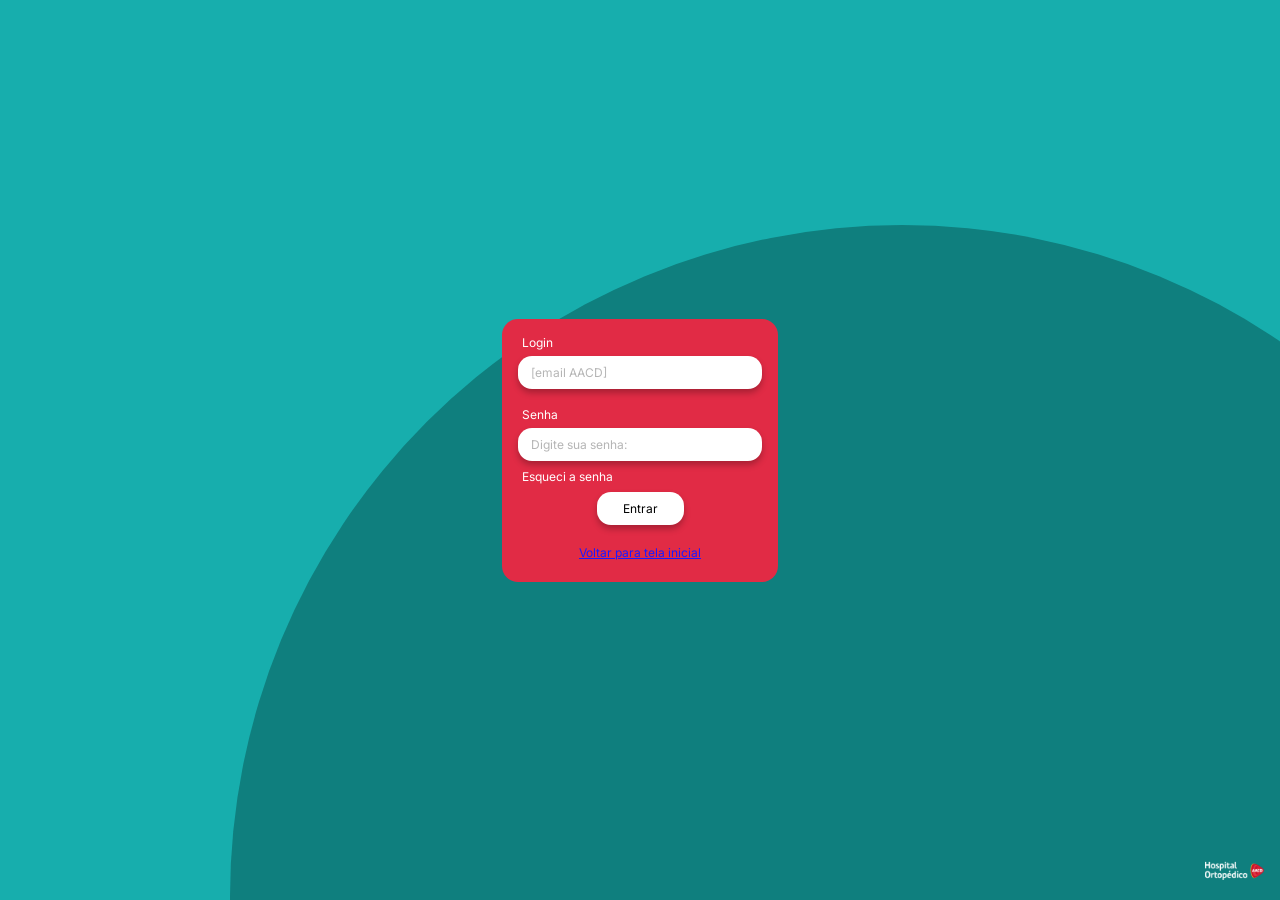
<file: LOGIN_FUNCIONARIOS/login_funcionarios.html>
<!DOCTYPE html>
<html lang="pt-BR">
<head>
    <meta charset="UTF-8">
    <meta name="viewport" content="width=device-width, initial-scale=1.0">
    <title>AACD - Login Funcionário</title>
    <link rel="preconnect" href="https://fonts.googleapis.com">
    <link rel="preconnect" href="https://fonts.gstatic.com" crossorigin>
    <link href="https://fonts.googleapis.com/css2?family=Inter:wght@400;500;600;700&display=swap" rel="stylesheet">
    <link rel="stylesheet" href="login.css">
</head>
<body>
    <main class="tela-login">
        <form class="card-form" action="#" method="post">
            <label for="email" class="card-form__label">Login</label>
            <input type="email" id="email" name="email" class="card-form__input"
                placeholder="[email AACD]" required>

            <label for="senha" class="card-form__label">Senha</label>
            <input type="password" id="senha" name="senha" class="card-form__input"
                placeholder="Digite sua senha:" required>

            <a href="/TELA_ESQUECI_SENHA/tela_esqueci_senha_funcionario.html" class="card-form__esqueci">Esqueci a senha</a>

            <button type="submit" class="card-form__botao">Entrar</button>

            <a href="/TELA_INICIAL/Tela.html" class="card-form__voltar">Voltar para tela inicial</a>
        </form>

        <div class="marca">
            <span class="marca__texto"></span>
            <img src="img/logo-aacd2.png" alt="AACD" class="marca__logo">
        </div>
    </main>
    <script src="login_funcionario.js"></script>
</body>
</html>
</file>
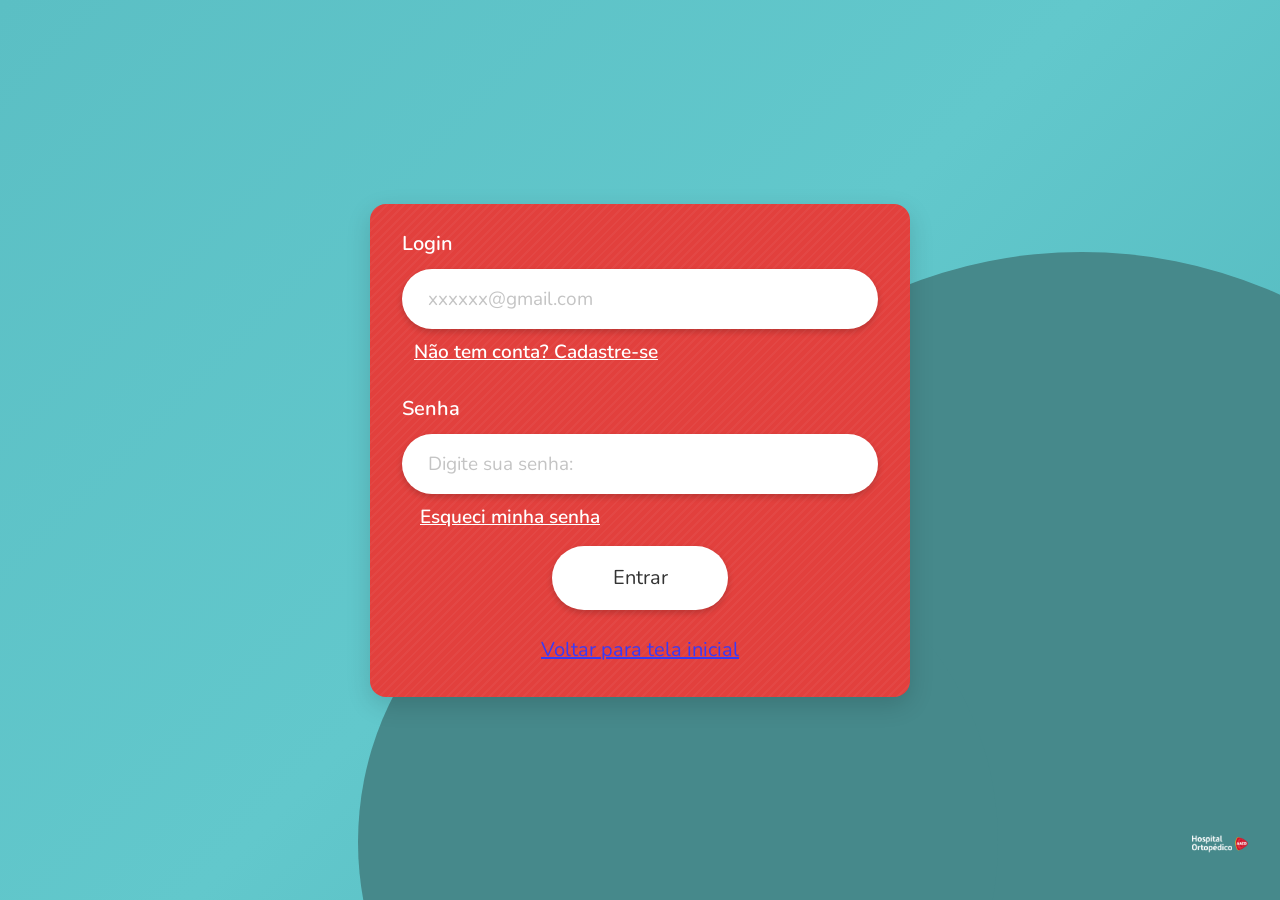
<file: LOGIN_VOLUNTARIOS/login_voluntarios.html>
<!DOCTYPE html>
<html lang="pt-BR">
<head>
  <meta charset="UTF-8">
  <meta name="viewport" content="width=device-width, initial-scale=1.0">
  <title>Login Voluntário - AACD</title>
  <link rel="preconnect" href="https://fonts.googleapis.com">
  <link rel="preconnect" href="https://fonts.gstatic.com" crossorigin>
  <link href="https://fonts.googleapis.com/css2?family=Nunito:wght@400;600;800&display=swap" rel="stylesheet">
  <link rel="stylesheet" href="voluntarios.css">
</head>
<body>
  <main class="tela">
    <!-- Formas de fundo (nuvem escura) -->
    <div class="forma forma-direita"></div>
    <div class="forma forma-esquerda"></div>

    <!-- Card de login -->
    <form class="card-login" id="formLogin" action="#" method="post" novalidate>
      <label for="email">Login</label>
      <input type="email" id="email" name="email" placeholder="xxxxxx@gmail.com" autocomplete="email">
      <span class="erro" id="erroEmail"></span>
      <a href="../TELA CADASTRO/tela-cadastro.html" class="link-branco">Não tem conta? Cadastre-se</a>

      <label for="senha">Senha</label>
      <input type="password" id="senha" name="senha" placeholder="Digite sua senha:" autocomplete="current-password">
      <span class="erro" id="erroSenha"></span>
      <a href="../TELA_ESQUECI_SENHA/tela_esqueci_senha_voluntarios.html" class="link-branco esqueci">Esqueci minha senha</a>

      <button type="submit" class="btn-entrar">Entrar</button>

      <a href="../TELA_INICIAL/Tela.html" class="voltar">Voltar para tela inicial</a>
    </form>

    <!-- Logo no canto inferior direito -->
    <div class="logo">
      <!-- Exporte o logo do Figma e salve como img/logo-aacd2.png -->
      <img src="img/logo-aacd2.png" alt="Hospital Ortopédico AACD" class="logo-img">
    </div>
  </main>

  <script src="login_voluntario.js"></script>
</body>
</html>
</file>
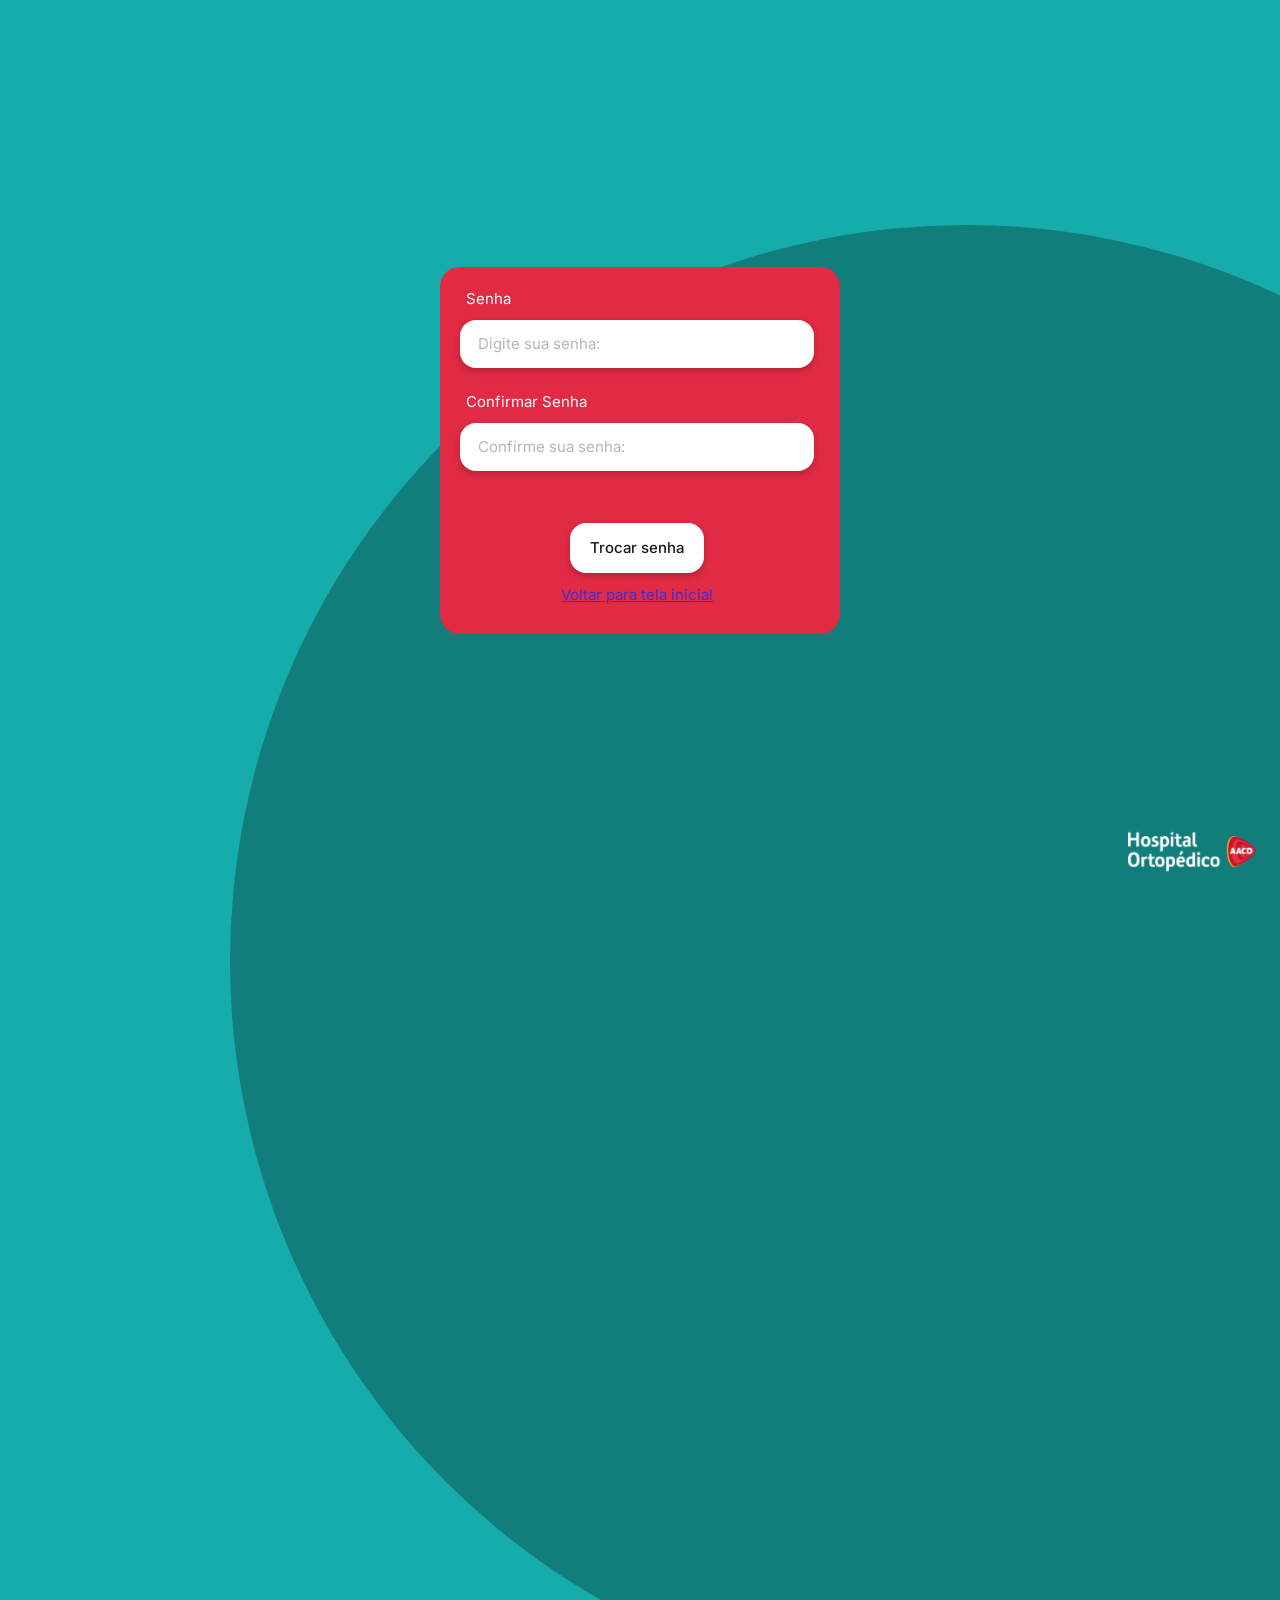
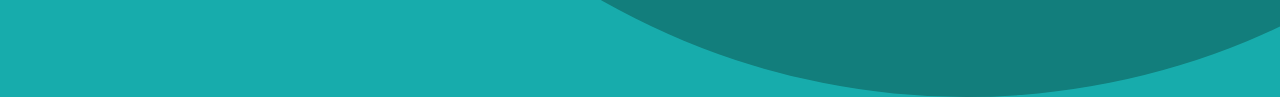
<file: MUDANÇA_SENHA/tela_mudar_senha.html>
<!DOCTYPE html>
<html lang="pt-BR">
<head>
    <meta charset="UTF-8">
    <meta name="viewport" content="width=device-width, initial-scale=1.0">
    <title>Mudança de Senha</title>
    <link rel="preconnect" href="https://fonts.googleapis.com">
    <link rel="preconnect" href="https://fonts.gstatic.com" crossorigin>
    <link href="https://fonts.googleapis.com/css2?family=Inter:wght@400;500;600&display=swap" rel="stylesheet">
    <link rel="stylesheet" href="mudar_senha.css">
</head>
<body>
    <div class="circulo-fundo" aria-hidden="true"></div>

    <main class="card">
        <form class="form" action="#" method="post">
            <div class="campo">
                <label for="senha" class="label">Senha</label>
                <input
                    type="password"
                    id="senha"
                    name="senha"
                    class="input"
                    placeholder="Digite sua senha:"
                    required>
            </div>

            <div class="campo">
                <label for="confirmar-senha" class="label">Confirmar Senha</label>
                <input
                    type="password"
                    id="confirmar-senha"
                    name="confirmar-senha"
                    class="input"
                    placeholder="Confirme sua senha:"
                required>
            </div>

            <button type="submit" class="btn-trocar">Trocar senha</button>

            <a href="/TELA_INICIAL/Tela.html" class="link-voltar">Voltar para tela inicial</a>
        </form>
    </main>

    <!-- Substitua logo.png pelo arquivo do logo do hospital -->
    <img src="img/logo-aacd2.png" alt="Hospital Ortopédico" class="logo">
</body>
</html>
</file>
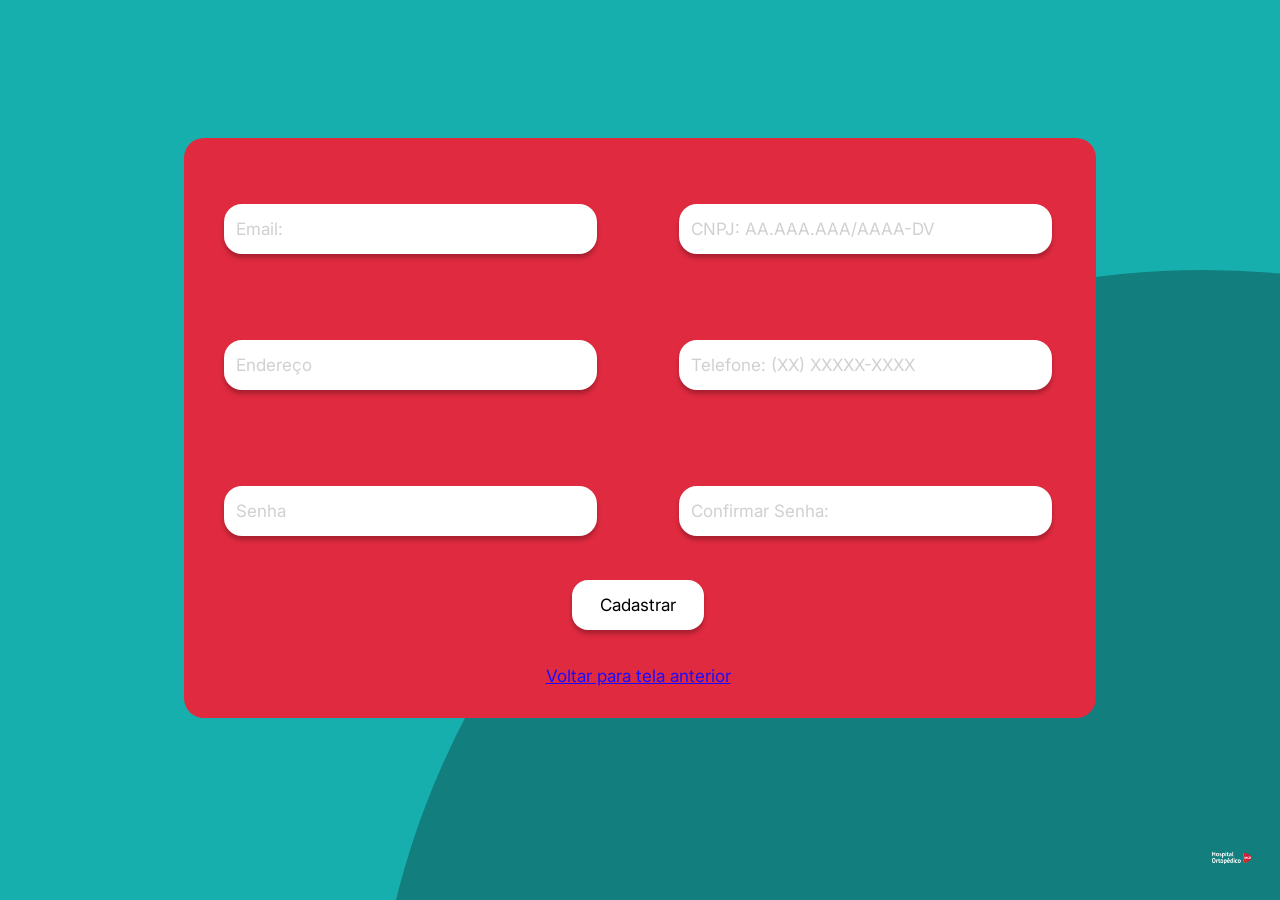
<file: TELA CADASTRO/tela-cadastro.html>
<!DOCTYPE html>
<html lang="pt-BR">
<head>
  <meta charset="UTF-8">
  <meta name="viewport" content="width=device-width, initial-scale=1.0">
  <title>Cadastro Voluntário - AACD</title>
  <link rel="preconnect" href="https://fonts.googleapis.com">
  <link rel="preconnect" href="https://fonts.gstatic.com" crossorigin>
  <link href="https://fonts.googleapis.com/css2?family=Inter:wght@400;500&family=Nunito:wght@800&display=swap" rel="stylesheet">
  <link rel="stylesheet" href="cadastro.css">
</head>
<body>
  <main class="tela">
    <!-- Forma de fundo (círculo escuro) -->
    <div class="forma"></div>

    <!-- Card de cadastro -->
    <form class="card-cadastro" action="#" method="post">
      <div class="grade">
        <input type="email" name="email" placeholder="Email:" required>
        <input type="text" name="cnpj" placeholder="CNPJ: AA.AAA.AAA/AAAA-DV" maxlength="18">

        <input type="text" name="endereco" placeholder="Endereço">
        <input type="tel" name="telefone" placeholder="Telefone: (XX) XXXXX-XXXX" maxlength="15">

        <input type="password" name="senha" placeholder="Senha" required>
        <input type="password" name="confirmar_senha" placeholder="Confirmar Senha:" required>
      </div>

      <button type="submit" class="btn-cadastrar">Cadastrar</button>

      <a href="/LOGIN_VOLUNTARIOS/login_voluntarios.html" class="voltar">Voltar para tela anterior</a>
    </form>

    <!-- Logo no canto inferior direito -->
    <div class="logo">
      <span class="logo-texto"></span>
      <!-- Exporte o logo do Figma e salve como logo-aacd.png na mesma pasta -->
      <img src="img/logo-aacd2.png" alt="AACD" class="logo-img">
    </div>
  </main>
</body>
</html>
</file>
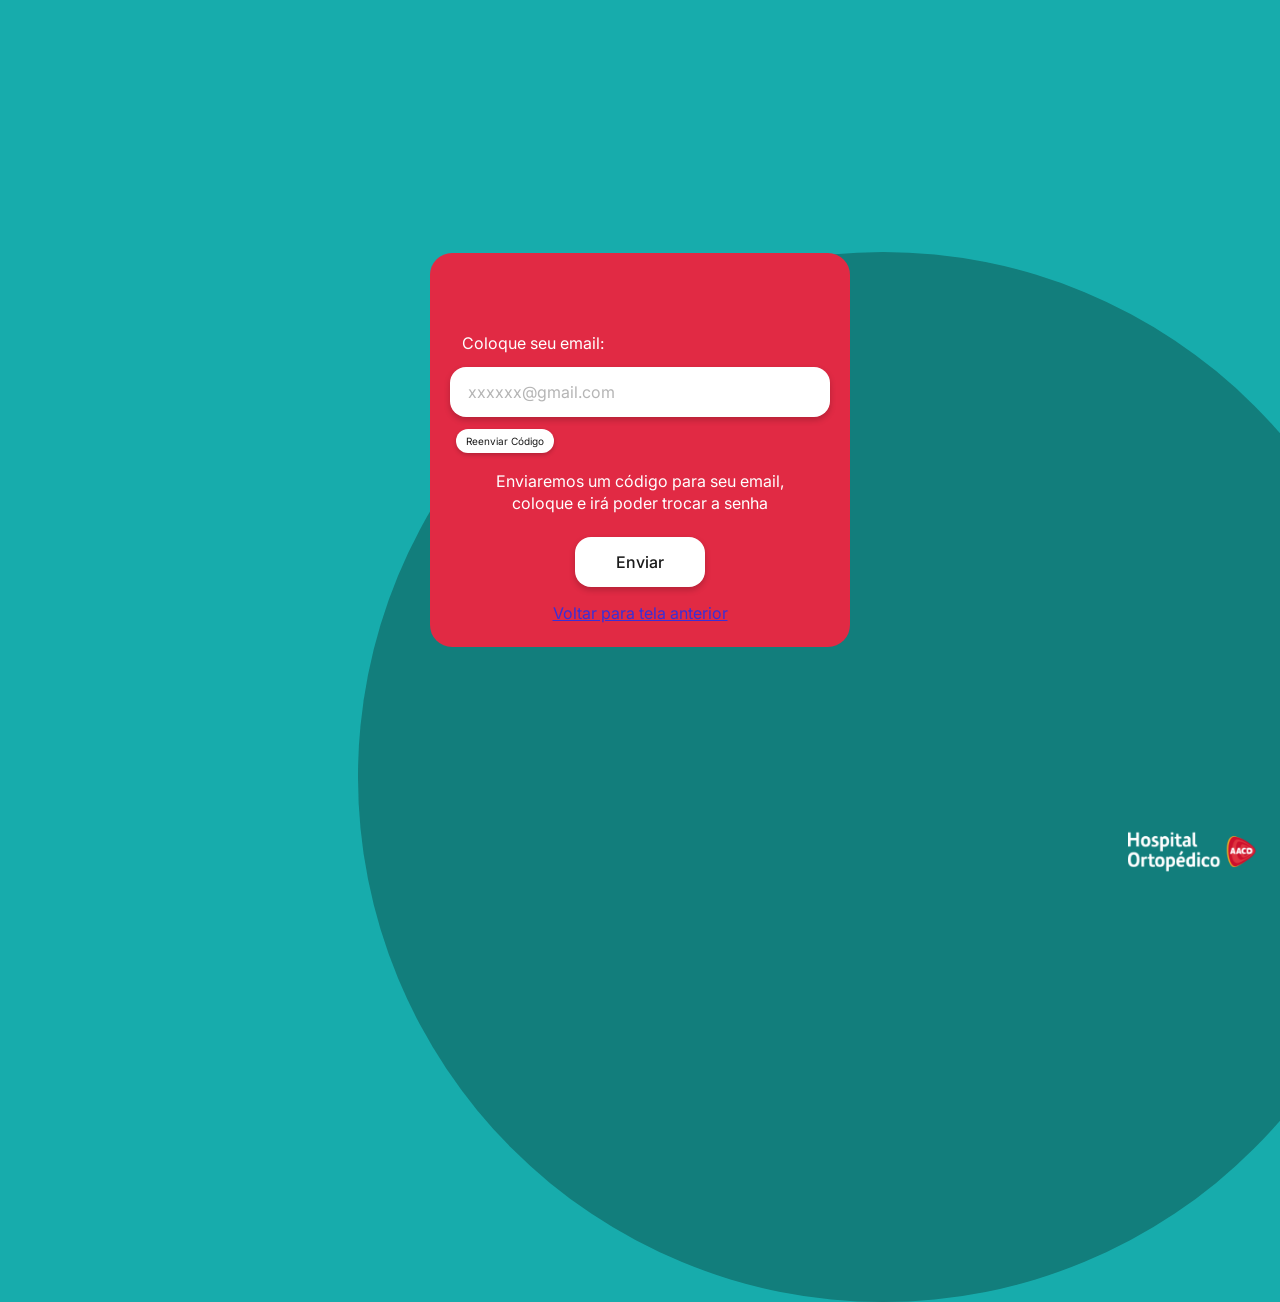
<file: TELA_ESQUECI_SENHA/tela_esqueci_senha_funcionario.html>
<!DOCTYPE html>
<html lang="pt-BR">
<head>
  <meta charset="UTF-8">
  <meta name="viewport" content="width=device-width, initial-scale=1.0">
  <title>Recuperar Senha - Voluntário</title>
  <link rel="preconnect" href="https://fonts.googleapis.com">
  <link rel="preconnect" href="https://fonts.gstatic.com" crossorigin>
  <link href="https://fonts.googleapis.com/css2?family=Inter:wght@400;500;600&display=swap" rel="stylesheet">
  <link rel="stylesheet" href="esqueci_senha.css">
</head>
<body>
  <div class="circulo-fundo" aria-hidden="true"></div>

  <main class="card">
    <form class="form" action="#" method="post">
      <label for="email" class="label">Coloque seu email:</label>
      <input
        type="email"
        id="email"
        name="email"
        class="input"
        placeholder="xxxxxx@gmail.com"
        required
      >

      <button type="button" class="btn-reenviar">Reenviar Código</button>

      <p class="mensagem">
        Enviaremos um código para seu email,<br>
        coloque e irá poder trocar a senha
      </p>

      <button type="submit" class="btn-enviar">Enviar</button>

      <a href="/LOGIN_FUNCIONARIOS/login_funcionarios.html" class="link-voltar">Voltar para tela anterior</a>
    </form>
  </main>

  <!-- Substitua logo.png pelo arquivo do logo do hospital -->
  <img src="img/logo-aacd2.png" alt="Hospital Ortopédico" class="logo">
</body>
</html>
</file>
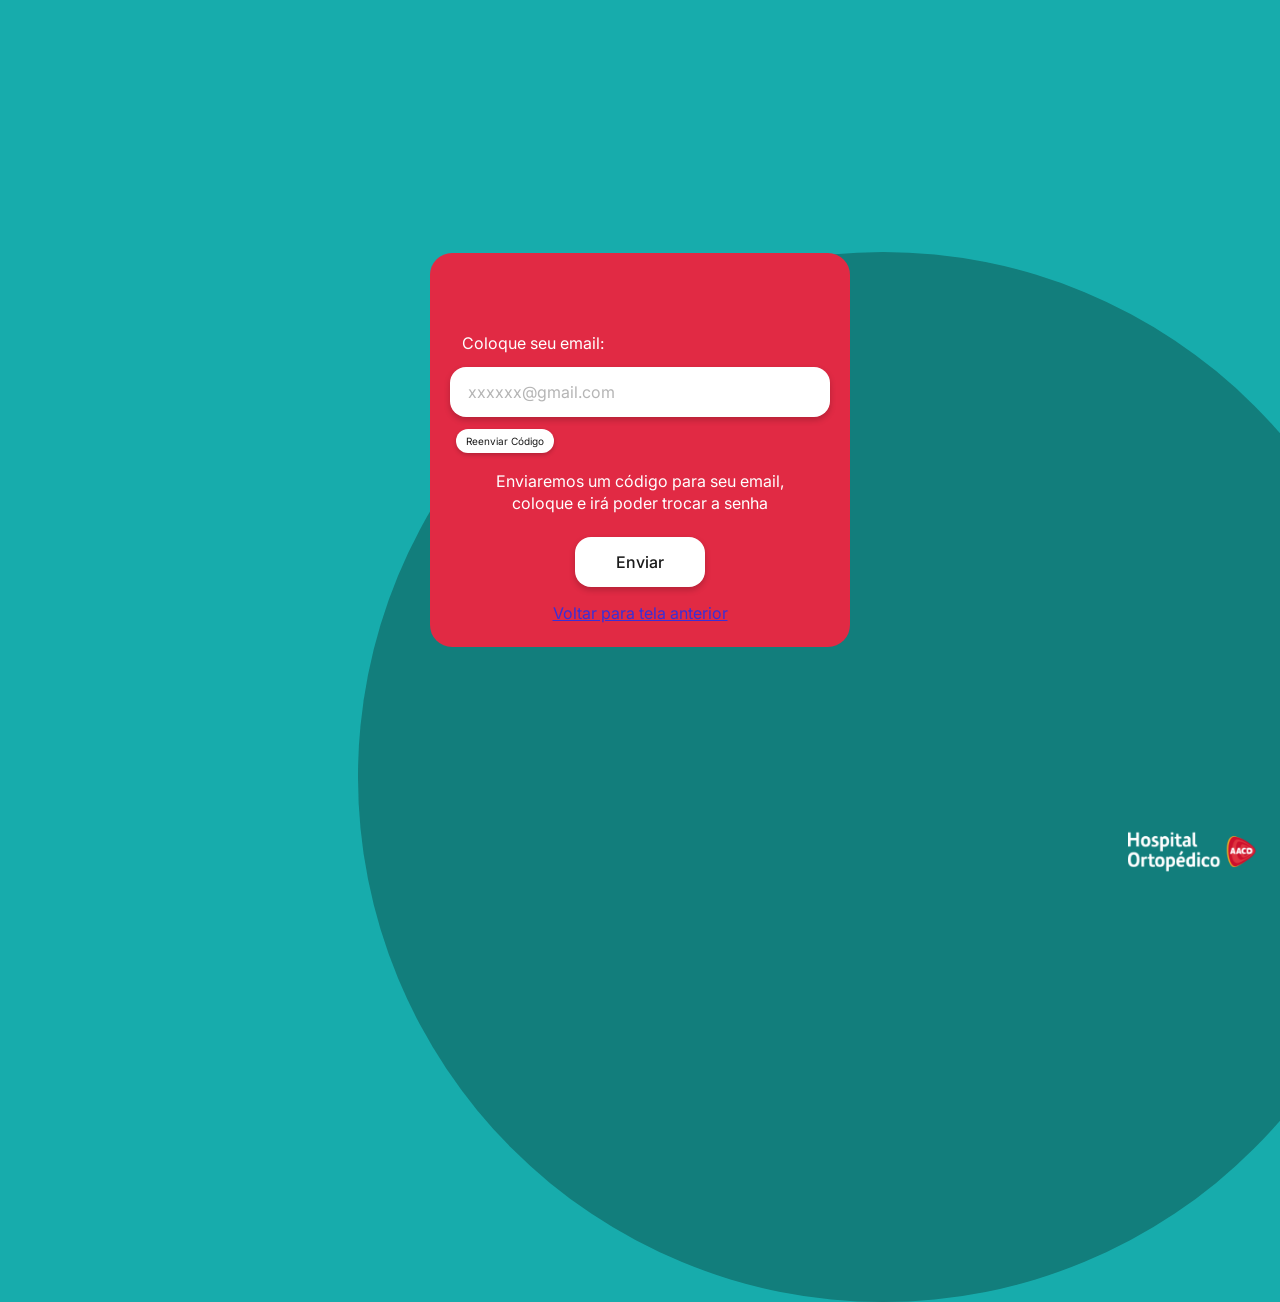
<file: TELA_ESQUECI_SENHA/tela_esqueci_senha_voluntarios.html>
<!DOCTYPE html>
<html lang="pt-BR">
<head>
  <meta charset="UTF-8">
  <meta name="viewport" content="width=device-width, initial-scale=1.0">
  <title>Recuperar Senha - Voluntário</title>
  <link rel="preconnect" href="https://fonts.googleapis.com">
  <link rel="preconnect" href="https://fonts.gstatic.com" crossorigin>
  <link href="https://fonts.googleapis.com/css2?family=Inter:wght@400;500;600&display=swap" rel="stylesheet">
  <link rel="stylesheet" href="esqueci_senha.css">
</head>
<body>
  <div class="circulo-fundo" aria-hidden="true"></div>

  <main class="card">
    <form class="form" action="#" method="post">
      <label for="email" class="label">Coloque seu email:</label>
      <input
        type="email"
        id="email"
        name="email"
        class="input"
        placeholder="xxxxxx@gmail.com"
        required
      >

      <button type="button" class="btn-reenviar">Reenviar Código</button>

      <p class="mensagem">
        Enviaremos um código para seu email,<br>
        coloque e irá poder trocar a senha
      </p>

      <button type="submit" class="btn-enviar">Enviar</button>

      <a href="/LOGIN_VOLUNTARIOS/login_voluntarios.html" class="link-voltar">Voltar para tela anterior</a>
    </form>
  </main>

  <!-- Substitua logo.png pelo arquivo do logo do hospital -->
  <img src="img/logo-aacd2.png" alt="Hospital Ortopédico" class="logo">
</body>
</html>
</file>
<file: LOGIN_FUNCIONARIOS/login.css>
/* ===== Variáveis ===== */
:root {
    --cor-fundo: #17aead;
    --cor-circulo: #0f7f7e;
    --cor-card: #e12b45;
    --cor-branco: #ffffff;
    --cor-placeholder: #b5b5b5;
    --cor-link: #1a1aff;
    --sombra: 0 4px 6px rgba(0, 0, 0, 0.25);
    --fonte: "Inter", Arial, sans-serif;
}

/* ===== Reset ===== */
* {
    margin: 0;
    padding: 0;
    box-sizing: border-box;
}

html,
body {
    height: 100%;
}

body {
    font-family: var(--fonte);
}

/* ===== Fundo ===== */
.tela-login {
    position: relative;
    min-height: 100vh;
    display: flex;
    align-items: center;
    justify-content: center;
    padding: 24px 16px;
    background-color: var(--cor-fundo);
    overflow: hidden;
}

/* Círculo grande mais escuro */
.tela-login::before {
    content: "";
    position: absolute;
    left: 18%;
    top: 25%;
    width: 105vw;
    aspect-ratio: 1 / 1;
    border-radius: 50%;
    background-color: var(--cor-circulo);
}

/* ===== Card do formulário ===== */
.card-form {
  position: relative; /* fica acima do círculo */
    width: 100%;
    max-width: 276px;
    padding: 16px 16px 22px;
    background-color: var(--cor-card);
    border-radius: 16px;
    display: flex;
    flex-direction: column;
}

.card-form__label {
    color: var(--cor-branco);
    font-size: 12px;
    margin: 0 0 6px 4px;
}

.card-form__input {
    width: 100%;
    height: 33px;
    padding: 0 13px;
    margin-bottom: 18px;
    border: none;
    border-radius: 14px;
    background-color: var(--cor-branco);
    box-shadow: var(--sombra);
    font-family: var(--fonte);
    font-size: 12px;
    color: #333;
}

.card-form__input::placeholder {
    color: var(--cor-placeholder);
}

.card-form__input:focus {
    outline: 2px solid var(--cor-circulo);
}

.card-form__esqueci {
    align-self: flex-start;
    margin: -10px 0 8px 4px;
    color: var(--cor-branco);
    font-size: 12px;
    text-decoration: none;
}

.card-form__esqueci:hover {
    text-decoration: underline;
}

/* ===== Botão Entrar ===== */
.card-form__botao {
    align-self: center;
    width: 87px;
    height: 33px;
    margin-bottom: 20px;
    border: none;
    border-radius: 14px;
    background-color: var(--cor-branco);
    box-shadow: var(--sombra);
    font-family: var(--fonte);
    font-size: 12px;
    color: #000;
    cursor: pointer;
    transition: transform 0.15s ease;
}

.card-form__botao:hover {
    transform: translateY(-2px);
}

/* ===== Link voltar ===== */
.card-form__voltar {
    align-self: center;
    color: var(--cor-link);
    font-size: 12px;
    text-decoration: underline;
}

.card-form__voltar:hover {
    color: var(--cor-branco);
}

/* ===== Marca (canto inferior direito da tela) ===== */
.marca {
    position: absolute;
    right: 16px;
    bottom: 16px;
    display: flex;
    align-items: center;
    gap: 6px;
}

.marca__texto {
    color: var(--cor-branco);
    font-size: 14px;
    font-weight: 700;
    line-height: 1.15;
}

.marca__logo {
    height: 26px;
    width: auto;
}
</file>
<file: LOGIN_VOLUNTARIOS/voluntarios.css>
* {
  margin: 0;
  padding: 0;
  box-sizing: border-box;
}

body {
  font-family: 'Nunito', sans-serif;
  background: #5cc3c8;
}

/* ===== Tela / fundo ===== */
.tela {
  position: relative;
  width: 100vw;
  height: 100vh;
  overflow: hidden;
  background: linear-gradient(135deg, #5bbfc4 0%, #62c8cc 50%, #4fb4ba 100%);
  display: flex;
  justify-content: center;
  align-items: center;
}

/* Nuvem escura formada por dois círculos */
.forma {
  position: absolute;
  border-radius: 50%;
  background: #46898b;
}

.forma-direita {
  width: 75vw;
  height: 75vw;
  right: -22vw;
  top: 28vh;
}

.forma-esquerda {
  width: 50vw;
  height: 50vw;
  left: 28vw;
  top: 58vh;
}

/* ===== Card de login ===== */
.card-login {
  position: relative;
  z-index: 2;
  width: 540px;
  max-width: 90vw;
  padding: 26px 32px 34px;
  border-radius: 16px;
  display: flex;
  flex-direction: column;
  background:
    repeating-linear-gradient(
      135deg,
      rgba(255, 255, 255, 0.04) 0px,
      rgba(255, 255, 255, 0.04) 2px,
      transparent 2px,
      transparent 6px
    ),
    #e2403d;
  box-shadow: 0 8px 24px rgba(0, 0, 0, 0.15);
}

.card-login label {
  color: #ffffff;
  font-size: 20px;
  font-weight: 600;
  margin-bottom: 12px;
}

.card-login input {
  width: 100%;
  height: 60px;
  border: none;
  border-radius: 30px;
  padding: 0 26px;
  font-family: 'Nunito', sans-serif;
  font-size: 19px;
  color: #333;
  background: #ffffff;
  box-shadow: 0 3px 6px rgba(0, 0, 0, 0.18);
  margin-bottom: 10px;
  outline: none;
}

.card-login input::placeholder {
  color: #c4c4c4;
}

.card-login input:focus {
  box-shadow: 0 0 0 3px rgba(255, 255, 255, 0.5);
}

/* Links brancos sublinhados */
.link-branco {
  align-self: flex-start;
  color: #ffffff;
  font-size: 19px;
  font-weight: 600;
  text-decoration: underline;
  margin: 0 0 30px 12px;
}

.link-branco.esqueci {
  margin: 0 0 16px 18px;
}

.link-branco:hover {
  opacity: 0.85;
}

.btn-entrar {
  align-self: center;
  width: 176px;
  height: 64px;
  border: none;
  border-radius: 32px;
  background: #ffffff;
  color: #333333;
  font-family: 'Nunito', sans-serif;
  font-size: 20px;
  cursor: pointer;
  box-shadow: 0 3px 6px rgba(0, 0, 0, 0.18);
  transition: transform 0.15s;
}

.btn-entrar:hover {
  transform: scale(1.04);
}

.voltar {
  align-self: center;
  margin-top: 26px;
  color: #3a3af5;
  font-size: 20px;
  text-decoration: underline;
}

/* ===== Logo ===== */
.logo {
  position: absolute;
  z-index: 2;
  right: 32px;
  bottom: 28px;
  display: flex;
  align-items: center;
  gap: 8px;
}

.logo-texto {
  color: #ffffff;
  font-size: 30px;
  font-weight: 800;
  line-height: 1;
}

.logo-img {
  width: 56px;
  height: 56px;
  object-fit: contain;
}

/* ===== Responsivo ===== */
@media (max-width: 600px) {
  .card-login {
    padding: 24px 20px 30px;
  }
  .logo-texto {
    font-size: 22px;
  }
  .logo-img {
    width: 42px;
    height: 42px;
  }
}
</file>
<file: MUDANÇA_SENHA/mudar_senha.css>
* {
    margin: 0;
    padding: 0;
    box-sizing: border-box;
}

:root {
    --verde-fundo: #17acac;
    --verde-escuro: #127e7c;
    --vermelho: #e12a44;
    --branco: #ffffff;
    --texto-escuro: #1a1a1a;
    --placeholder: #b5b5b5;
    --link: #3a2fd6;
}

body {
    font-family: "Inter", Arial, sans-serif;
    min-height: 100vh;
    background-color: var(--verde-fundo);
    display: flex;
    align-items: center;
    justify-content: center;
    position: relative;
    overflow: hidden;
    padding: 16px;
}

/* Círculo escuro no fundo */
.circulo-fundo {
    position: absolute;
    width: 115vw;
    height: 115vw;
    max-width: 1600px;
    max-height: 1600px;
    border-radius: 50%;
    background-color: var(--verde-escuro);
    left: 18%;
    top: 25%;
    z-index: 0;
}

/* Card vermelho */
.card {
    position: relative;
    z-index: 1;
    width: 100%;
    max-width: 400px;
    background-color: var(--vermelho);
    border-radius: 20px;
    padding: 22px 26px 30px 20px;
}

.form {
    display: flex;
    flex-direction: column;
}

.campo {
    display: flex;
    flex-direction: column;
    margin-bottom: 24px;
}

.campo:last-of-type {
    margin-bottom: 52px;
}

.label {
    color: var(--branco);
    font-size: 15px;
    margin: 0 0 12px 6px;
}

.input {
    width: 100%;
    height: 48px;
    border: none;
    border-radius: 16px;
    padding: 0 18px;
    font-family: inherit;
    font-size: 15px;
    color: var(--texto-escuro);
    background-color: var(--branco);
    box-shadow: 0 3px 6px rgba(0, 0, 0, 0.2);
    outline: none;
}

.input::placeholder {
    color: var(--placeholder);
}

.input:focus {
    box-shadow: 0 0 0 3px rgba(255, 255, 255, 0.5);
}

.btn-trocar {
    align-self: center;
    padding: 0 20px;
    height: 50px;
    border: none;
    border-radius: 16px;
    background-color: var(--branco);
    color: var(--texto-escuro);
    font-family: inherit;
    font-size: 15px;
    font-weight: 500;
    cursor: pointer;
    box-shadow: 0 3px 6px rgba(0, 0, 0, 0.2);
    transition: transform 0.15s ease;
}

.btn-trocar:hover {
    transform: translateY(-1px);
}

.link-voltar {
    align-self: center;
    margin-top: 12px;
    color: var(--link);
    font-size: 15px;
    text-decoration: underline;
}

/* Logo no canto inferior direito */
.logo {
    position: absolute;
    right: 24px;
    bottom: 20px;
    height: 56px;
    z-index: 1;
}

@media (max-width: 480px) {
    .card {
        padding: 22px 18px 28px;
    }

    .logo {
        height: 40px;
    }
}
</file>
<file: TELA CADASTRO/cadastro.css>
* {
  margin: 0;
  padding: 0;
  box-sizing: border-box;
}

body {
  font-family: 'Inter', sans-serif;
  background: #17afae;
}

/* ===== Tela / fundo ===== */
.tela {
  position: relative;
  width: 100vw;
  min-height: 100vh;
  overflow: hidden;
  background: #17afae;
  display: flex;
  justify-content: center;
  align-items: center;
  padding: 7vh 5.5vw 12vh;
}

/* Círculo escuro no canto inferior direito */
.forma {
  position: absolute;
  width: 130vw;
  height: 130vw;
  left: 29vw;
  top: 30vh;
  border-radius: 50%;
  background: #127e7e;
}

/* ===== Card de cadastro ===== */
.card-cadastro {
  position: relative;
  z-index: 2;
  width: 100%;
  max-width: 912px;
  background: #e02a3f;
  border-radius: 20px;
  padding: 66px 44px 32px 40px;
  display: flex;
  flex-direction: column;
  align-items: center;
}

/* Grade de 2 colunas x 3 linhas */
.grade {
  width: 100%;
  display: grid;
  grid-template-columns: 1fr 1fr;
  column-gap: 82px;
  row-gap: 86px;
}

/* Espaço maior antes da linha das senhas, como no Figma */
.grade input:nth-child(5),
.grade input:nth-child(6) {
  margin-top: 10px;
}

.grade input {
  width: 100%;
  height: 50px;
  border: none;
  border-radius: 18px;
  padding: 0 12px;
  font-family: 'Inter', sans-serif;
  font-size: 17px;
  color: #333;
  background: #ffffff;
  box-shadow: 0 4px 4px rgba(0, 0, 0, 0.25);
  outline: none;
}

.grade input::placeholder {
  color: #d0d0d0;
}

.grade input:focus {
  box-shadow: 0 0 0 3px rgba(255, 255, 255, 0.5);
}

.btn-cadastrar {
  margin-top: 44px;
  width: 132px;
  height: 50px;
  border: none;
  border-radius: 16px;
  background: #ffffff;
  color: #000000;
  font-family: 'Inter', sans-serif;
  font-size: 17px;
  cursor: pointer;
  box-shadow: 0 4px 4px rgba(0, 0, 0, 0.25);
  transition: transform 0.15s;
}

.btn-cadastrar:hover {
  transform: scale(1.04);
}

.voltar {
  margin-top: 36px;
  color: #1a0dff;
  font-size: 17px;
  text-decoration: underline;
}

/* ===== Logo ===== */
.logo {
  position: absolute;
  z-index: 2;
  right: 28px;
  bottom: 22px;
  display: flex;
  align-items: center;
  gap: 8px;
}

.logo-texto {
  font-family: 'Nunito', sans-serif;
  color: #ffffff;
  font-size: 24px;
  font-weight: 800;
  line-height: 1.05;
}

.logo-img {
  width: 40px;
  height: 40px;
  object-fit: contain;
}

/* ===== Responsivo ===== */
@media (max-width: 700px) {
  .card-cadastro {
    padding: 36px 20px 28px;
  }
  .grade {
    grid-template-columns: 1fr;
    row-gap: 24px;
  }
}
</file>
<file: TELA_ESQUECI_SENHA/esqueci_senha.css>
* {
  margin: 0;
  padding: 0;
  box-sizing: border-box;
}

:root {
  --verde-fundo: #17acac;
  --verde-escuro: #127e7c;
  --vermelho: #e12a44;
  --branco: #ffffff;
  --texto-escuro: #1a1a1a;
  --placeholder: #b5b5b5;
  --link: #3a2fd6;
}

body {
  font-family: "Inter", Arial, sans-serif;
  min-height: 100vh;
  background-color: var(--verde-fundo);
  display: flex;
  align-items: center;
  justify-content: center;
  position: relative;
  overflow: hidden;
  padding: 16px;
}

/* Círculo escuro no fundo (canto inferior direito) */
.circulo-fundo {
  position: absolute;
  width: 82vw;
  height: 82vw;
  max-width: 1150px;
  max-height: 1150px;
  border-radius: 50%;
  background-color: var(--verde-escuro);
  left: 28%;
  top: 28%;
  z-index: 0;
}

/* Card vermelho */
.card {
  position: relative;
  z-index: 1;
  width: 100%;
  max-width: 420px;
  background-color: var(--vermelho);
  border-radius: 22px;
  padding: 80px 20px 24px;
}

.form {
  display: flex;
  flex-direction: column;
}

.label {
  color: var(--branco);
  font-size: 16px;
  margin: 0 0 14px 12px;
}

.input {
  width: 100%;
  height: 50px;
  border: none;
  border-radius: 16px;
  padding: 0 18px;
  font-family: inherit;
  font-size: 16px;
  color: var(--texto-escuro);
  background-color: var(--branco);
  box-shadow: 0 3px 6px rgba(0, 0, 0, 0.2);
  outline: none;
}

.input::placeholder {
  color: var(--placeholder);
}

.input:focus {
  box-shadow: 0 0 0 3px rgba(255, 255, 255, 0.5);
}

.btn-reenviar {
  align-self: flex-start;
  margin: 12px 0 0 6px;
  padding: 6px 10px;
  border: none;
  border-radius: 999px;
  background-color: var(--branco);
  color: var(--texto-escuro);
  font-family: inherit;
  font-size: 10px;
  cursor: pointer;
  box-shadow: 0 2px 4px rgba(0, 0, 0, 0.2);
}

.mensagem {
  color: var(--branco);
  font-size: 16px;
  line-height: 1.35;
  text-align: center;
  margin: 18px 0 22px;
}

.btn-enviar {
  align-self: center;
  width: 130px;
  height: 50px;
  border: none;
  border-radius: 16px;
  background-color: var(--branco);
  color: var(--texto-escuro);
  font-family: inherit;
  font-size: 16px;
  font-weight: 500;
  cursor: pointer;
  box-shadow: 0 3px 6px rgba(0, 0, 0, 0.2);
  transition: transform 0.15s ease;
}

.btn-reenviar:hover,
.btn-enviar:hover {
  transform: translateY(-1px);
}

.link-voltar {
  align-self: center;
  margin-top: 16px;
  color: var(--link);
  font-size: 16px;
  text-decoration: underline;
}

/* Logo no canto inferior direito */
.logo {
  position: absolute;
  right: 24px;
  bottom: 20px;
  height: 56px;
  z-index: 1;
}

@media (max-width: 480px) {
  .card {
    padding-top: 48px;
  }

  .mensagem br {
    display: none;
  }

  .logo {
    height: 40px;
  }
}
</file>
